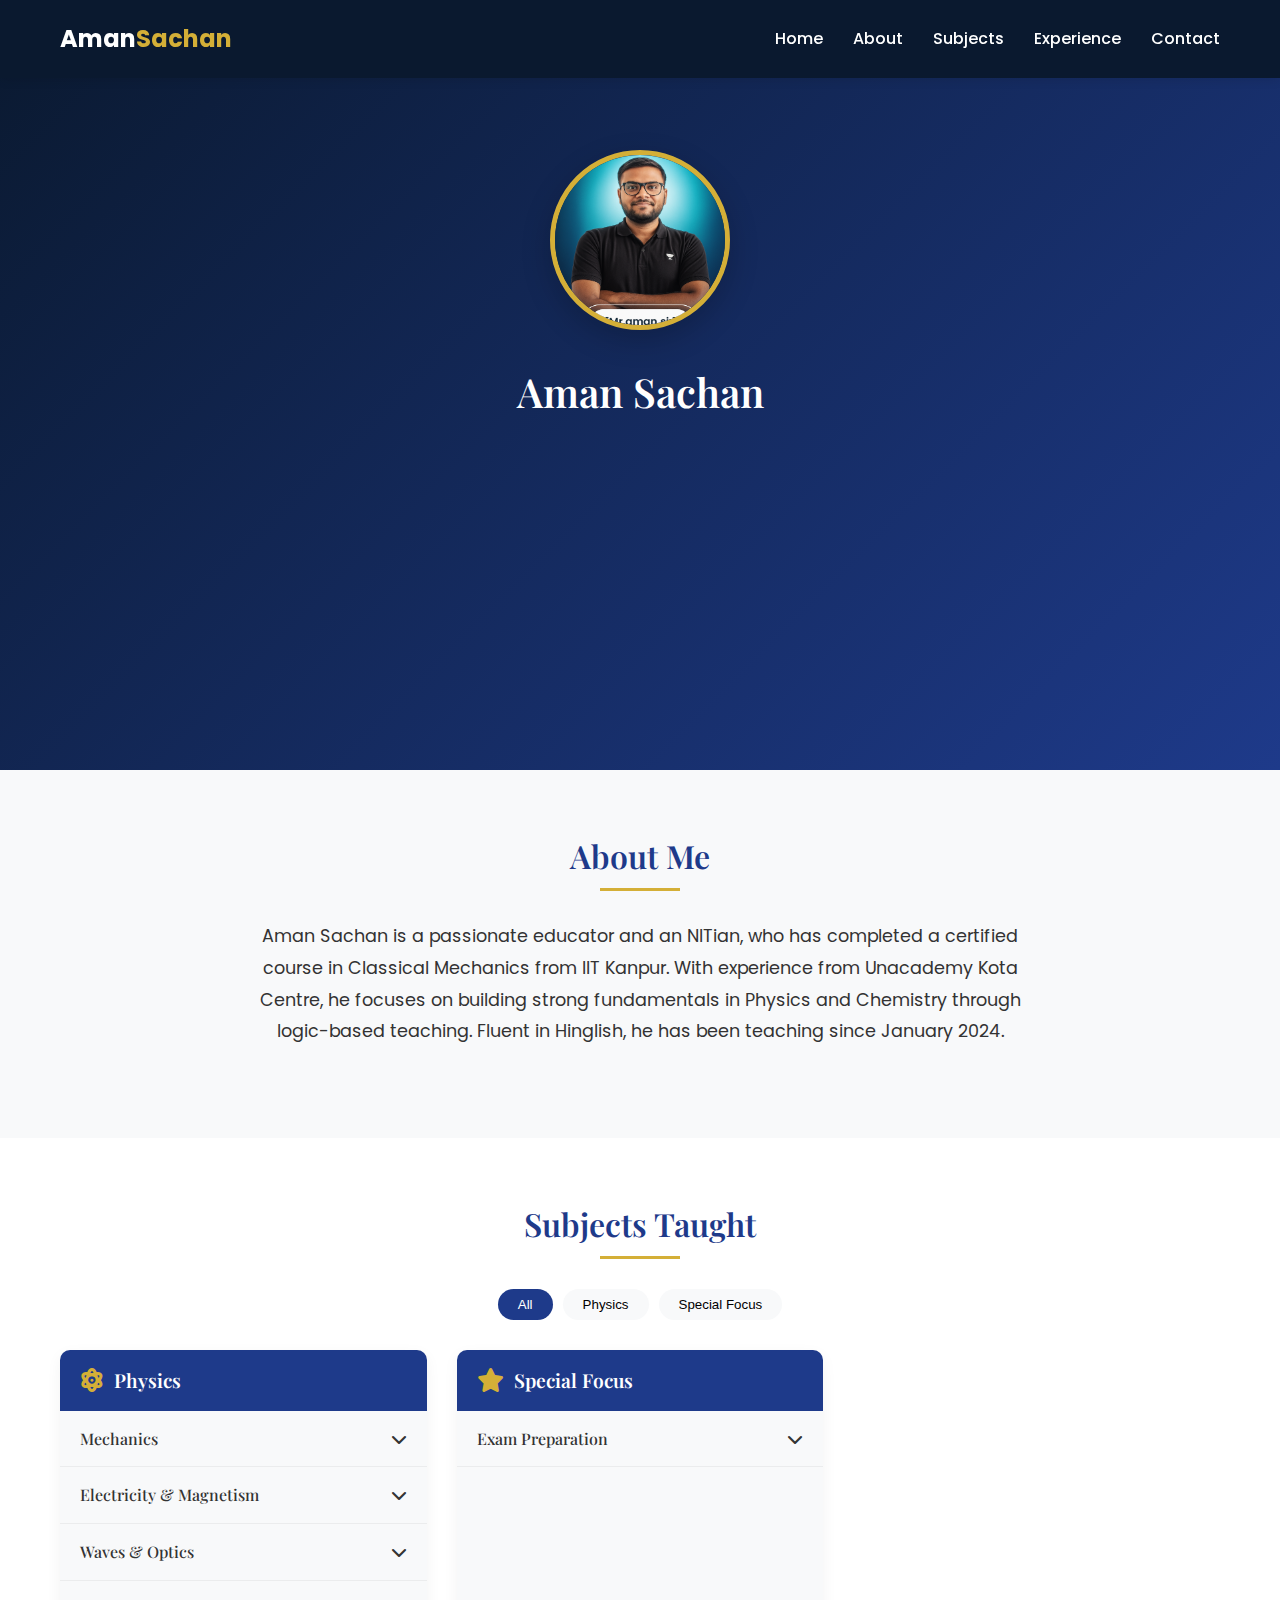
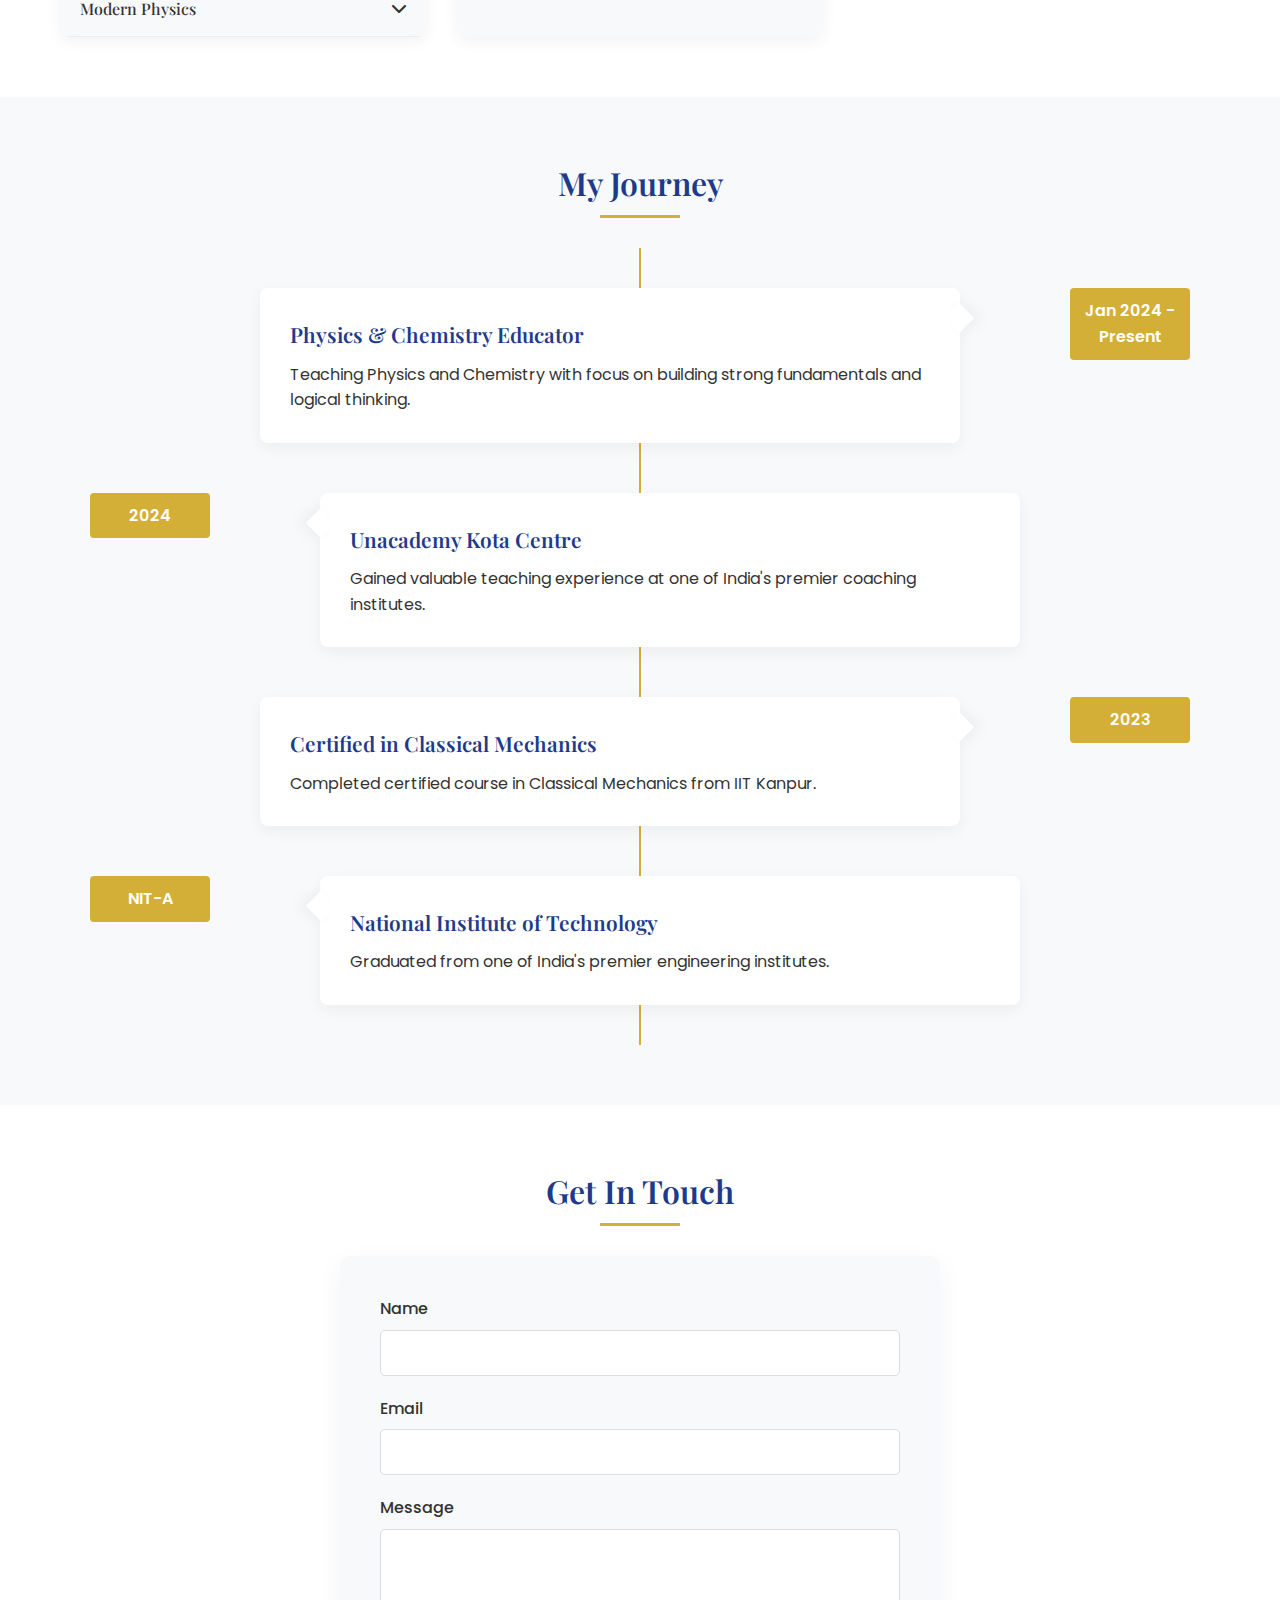
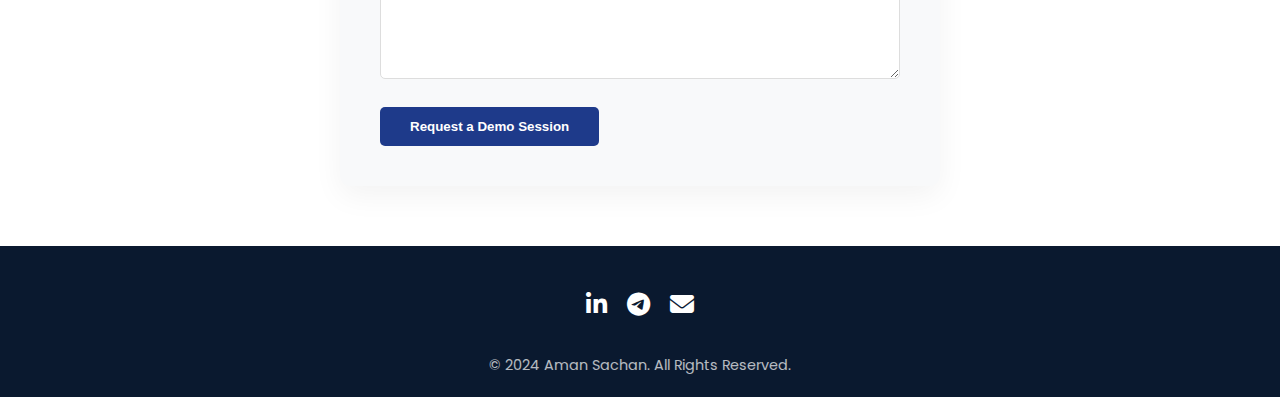
<file: Amansirresume.html>
<!DOCTYPE html>
<html lang="en">
<head>
    <meta charset="UTF-8">
    <meta name="viewport" content="width=device-width, initial-scale=1.0">
    <title>Aman Sachan | Physics & Chemistry Educator</title>
    <link rel="stylesheet" href="https://cdnjs.cloudflare.com/ajax/libs/font-awesome/6.4.0/css/all.min.css">
    <link rel="preconnect" href="https://fonts.googleapis.com">
    <link rel="preconnect" href="https://fonts.gstatic.com" crossorigin>
    <link href="https://fonts.googleapis.com/css2?family=Poppins:wght@300;400;500;600;700&family=Playfair+Display:wght@400;500;600;700&display=swap" rel="stylesheet">
    <style>
        :root {
            --primary-dark: #0a192f;
            --primary-blue: #1e3a8a;
            --accent-gold: #d4af37;
            --light-bg: #f8f9fa;
            --white: #ffffff;
            --text-dark: #333333;
            --text-light: #6b7280;
        }
        
        * {
            margin: 0;
            padding: 0;
            box-sizing: border-box;
        }
        
        body {
            font-family: 'Poppins', sans-serif;
            color: var(--text-dark);
            background-color: var(--white);
            line-height: 1.6;
            overflow-x: hidden;
        }
        
        h1, h2, h3, h4 {
            font-family: 'Playfair Display', serif;
            font-weight: 600;
        }
        
        .container {
            width: 100%;
            max-width: 1200px;
            margin: 0 auto;
            padding: 0 20px;
        }
        
        section {
            padding: 60px 0;
        }
        
        .section-title {
            font-size: 2rem;
            margin-bottom: 40px;
            text-align: center;
            position: relative;
            color: var(--primary-blue);
        }
        
        .section-title:after {
            content: '';
            position: absolute;
            bottom: -10px;
            left: 50%;
            transform: translateX(-50%);
            width: 80px;
            height: 3px;
            background: var(--accent-gold);
        }
        
        /* Header & Navigation */
        header {
            background-color: var(--primary-dark);
            color: var(--white);
            padding: 20px 0;
            position: fixed;
            width: 100%;
            z-index: 1000;
            box-shadow: 0 2px 10px rgba(0, 0, 0, 0.1);
            transition: all 0.3s ease;
        }
        
        .header-container {
            display: flex;
            justify-content: space-between;
            align-items: center;
        }
        
        .logo {
            font-size: 1.5rem;
            font-weight: 700;
            color: var(--white);
            text-decoration: none;
            display: flex;
            align-items: center;
        }
        
        .logo span {
            color: var(--accent-gold);
        }
        
        .nav-toggle {
            display: none;
            background: none;
            border: none;
            color: var(--white);
            font-size: 1.5rem;
            cursor: pointer;
        }
        
        nav ul {
            display: flex;
            list-style: none;
        }
        
        nav ul li {
            margin-left: 30px;
        }
        
        nav ul li a {
            color: var(--white);
            text-decoration: none;
            font-weight: 500;
            transition: color 0.3s ease;
            position: relative;
        }
        
        nav ul li a:hover {
            color: var(--accent-gold);
        }
        
        nav ul li a:after {
            content: '';
            position: absolute;
            bottom: -5px;
            left: 0;
            width: 0;
            height: 2px;
            background-color: var(--accent-gold);
            transition: width 0.3s ease;
        }
        
        nav ul li a:hover:after {
            width: 100%;
        }
        
        /* Hero Section */
        .hero {
            background: linear-gradient(135deg, var(--primary-dark) 0%, var(--primary-blue) 100%);
            color: var(--white);
            padding: 150px 0 80px;
            text-align: center;
        }
        
        .hero-content {
            display: flex;
            flex-direction: column;
            align-items: center;
            justify-content: center;
        }
        
        .profile-image {
            width: 180px;
            height: 180px;
            border-radius: 50%;
            object-fit: cover;
            border: 5px solid var(--accent-gold);
            margin-bottom: 30px;
            box-shadow: 0 10px 30px rgba(0, 0, 0, 0.2);
        }
        
        .hero h1 {
            font-size: 2.5rem;
            margin-bottom: 10px;
            animation: fadeInUp 1s ease;
        }
        
        .hero h2 {
            font-size: 1.5rem;
            font-weight: 400;
            margin-bottom: 20px;
            color: var(--accent-gold);
            animation: fadeInUp 1s ease 0.2s forwards;
            opacity: 0;
        }
        
        .hero p {
            font-size: 1.1rem;
            max-width: 700px;
            margin: 0 auto 30px;
            animation: fadeInUp 1s ease 0.4s forwards;
            opacity: 0;
        }
        
        .stats {
            display: flex;
            justify-content: center;
            gap: 30px;
            margin-top: 20px;
            animation: fadeInUp 1s ease 0.6s forwards;
            opacity: 0;
        }
        
        .stat-item {
            background: rgba(255, 255, 255, 0.1);
            padding: 15px 25px;
            border-radius: 8px;
            backdrop-filter: blur(5px);
        }
        
        .stat-number {
            font-size: 1.5rem;
            font-weight: 700;
            color: var(--accent-gold);
        }
        
        .stat-label {
            font-size: 0.9rem;
            opacity: 0.8;
        }
        
        /* About Section */
        .about {
            background-color: var(--light-bg);
        }
        
        .about-content {
            display: flex;
            flex-direction: column;
            align-items: center;
            max-width: 800px;
            margin: 0 auto;
            text-align: center;
        }
        
        .about-text {
            margin-bottom: 30px;
            font-size: 1.1rem;
            line-height: 1.8;
        }
        
        /* Subjects Section */
        .subjects {
            background-color: var(--white);
        }
        
        .subject-filters {
            display: flex;
            justify-content: center;
            flex-wrap: wrap;
            gap: 10px;
            margin-bottom: 30px;
        }
        
        .filter-btn {
            padding: 8px 20px;
            background-color: var(--light-bg);
            border: none;
            border-radius: 30px;
            cursor: pointer;
            font-weight: 500;
            transition: all 0.3s ease;
        }
        
        .filter-btn.active, .filter-btn:hover {
            background-color: var(--primary-blue);
            color: var(--white);
        }
        
        .subject-categories {
            display: grid;
            grid-template-columns: repeat(auto-fill, minmax(300px, 1fr));
            gap: 30px;
        }
        
        .subject-category {
            background-color: var(--light-bg);
            border-radius: 10px;
            overflow: hidden;
            box-shadow: 0 5px 15px rgba(0, 0, 0, 0.05);
            transition: transform 0.3s ease, box-shadow 0.3s ease;
        }
        
        .subject-category:hover {
            transform: translateY(-5px);
            box-shadow: 0 10px 25px rgba(0, 0, 0, 0.1);
        }
        
        .category-header {
            background-color: var(--primary-blue);
            color: var(--white);
            padding: 15px 20px;
            display: flex;
            align-items: center;
            gap: 10px;
        }
        
        .category-header i {
            font-size: 1.5rem;
            color: var(--accent-gold);
        }
        
        .category-header h3 {
            font-size: 1.2rem;
        }
        
        .accordion {
            padding: 0;
        }
        
        .accordion-item {
            border-bottom: 1px solid rgba(0, 0, 0, 0.05);
        }
        
        .accordion-header {
            padding: 15px 20px;
            display: flex;
            justify-content: space-between;
            align-items: center;
            cursor: pointer;
            transition: background-color 0.3s ease;
        }
        
        .accordion-header:hover {
            background-color: rgba(0, 0, 0, 0.02);
        }
        
        .accordion-header h4 {
            font-size: 1rem;
            font-weight: 500;
            margin: 0;
        }
        
        .accordion-header i {
            transition: transform 0.3s ease;
        }
        
        .accordion-header.active i {
            transform: rotate(180deg);
        }
        
        .accordion-content {
            padding: 0 20px;
            max-height: 0;
            overflow: hidden;
            transition: max-height 0.3s ease, padding 0.3s ease;
        }
        
        .accordion-content.show {
            padding: 0 20px 15px;
            max-height: 500px;
        }
        
        .topic-list {
            list-style: none;
            display: flex;
            flex-wrap: wrap;
            gap: 8px;
        }
        
        .topic-item {
            background-color: rgba(30, 58, 138, 0.1);
            color: var(--primary-blue);
            padding: 5px 12px;
            border-radius: 20px;
            font-size: 0.85rem;
            font-weight: 500;
        }
        
        /* Experience Section */
        .experience {
            background-color: var(--light-bg);
        }
        
        .timeline {
            position: relative;
            max-width: 800px;
            margin: 0 auto;
            padding: 40px 0;
        }
        
        .timeline:before {
            content: '';
            position: absolute;
            top: 0;
            left: 50%;
            transform: translateX(-50%);
            width: 2px;
            height: 100%;
            background-color: var(--accent-gold);
        }
        
        .timeline-item {
            position: relative;
            margin-bottom: 50px;
            width: 100%;
            padding: 0 20px;
        }
        
        .timeline-item:last-child {
            margin-bottom: 0;
        }
        
        .timeline-content {
            background-color: var(--white);
            padding: 30px;
            border-radius: 8px;
            box-shadow: 0 5px 15px rgba(0, 0, 0, 0.05);
            position: relative;
        }
        
        .timeline-content:after {
            content: '';
            position: absolute;
            top: 20px;
            width: 20px;
            height: 20px;
            background-color: var(--white);
            transform: rotate(45deg);
        }
        
        .timeline-item:nth-child(odd) .timeline-content {
            margin-left: auto;
            margin-right: 60px;
        }
        
        .timeline-item:nth-child(odd) .timeline-content:after {
            right: -10px;
            box-shadow: 5px -5px 15px rgba(0, 0, 0, 0.05);
        }
        
        .timeline-item:nth-child(even) .timeline-content {
            margin-right: auto;
            margin-left: 60px;
        }
        
        .timeline-item:nth-child(even) .timeline-content:after {
            left: -10px;
            box-shadow: -5px 5px 15px rgba(0, 0, 0, 0.05);
        }
        
        .timeline-date {
            position: absolute;
            top: 0;
            width: 120px;
            padding: 10px;
            background-color: var(--accent-gold);
            color: var(--white);
            text-align: center;
            font-weight: 600;
            border-radius: 4px;
        }
        
        .timeline-item:nth-child(odd) .timeline-date {
            right: -150px;
        }
        
        .timeline-item:nth-child(even) .timeline-date {
            left: -150px;
        }
        
        .timeline-content h3 {
            font-size: 1.3rem;
            margin-bottom: 10px;
            color: var(--primary-blue);
        }
        
        .timeline-content p {
            margin-bottom: 0;
        }
        
        /* Contact Section */
        .contact {
            background-color: var(--white);
        }
        
        .contact-container {
            max-width: 600px;
            margin: 0 auto;
        }
        
        .contact-form {
            background-color: var(--light-bg);
            padding: 40px;
            border-radius: 10px;
            box-shadow: 0 10px 30px rgba(0, 0, 0, 0.05);
        }
        
        .form-group {
            margin-bottom: 20px;
        }
        
        .form-group label {
            display: block;
            margin-bottom: 8px;
            font-weight: 500;
        }
        
        .form-control {
            width: 100%;
            padding: 12px 15px;
            border: 1px solid #ddd;
            border-radius: 5px;
            font-family: 'Poppins', sans-serif;
            transition: border-color 0.3s ease;
        }
        
        .form-control:focus {
            outline: none;
            border-color: var(--primary-blue);
        }
        
        textarea.form-control {
            min-height: 150px;
            resize: vertical;
        }
        
        .submit-btn {
            background-color: var(--primary-blue);
            color: var(--white);
            border: none;
            padding: 12px 30px;
            border-radius: 5px;
            font-weight: 600;
            cursor: pointer;
            transition: background-color 0.3s ease;
            display: inline-block;
        }
        
        .submit-btn:hover {
            background-color: var(--primary-dark);
        }
        
        /* Footer */
        footer {
            background-color: var(--primary-dark);
            color: var(--white);
            padding: 40px 0 20px;
            text-align: center;
        }
        
        .social-links {
            display: flex;
            justify-content: center;
            gap: 20px;
            margin-bottom: 30px;
        }
        
        .social-link {
            color: var(--white);
            font-size: 1.5rem;
            transition: color 0.3s ease;
        }
        
        .social-link:hover {
            color: var(--accent-gold);
        }
        
        .copyright {
            opacity: 0.7;
            font-size: 0.9rem;
        }
        
        /* Animations */
        @keyframes fadeInUp {
            from {
                opacity: 0;
                transform: translateY(20px);
            }
            to {
                opacity: 1;
                transform: translateY(0);
            }
        }
        
        .animate {
            opacity: 0;
            animation: fadeInUp 1s ease forwards;
        }
        
        .delay-1 {
            animation-delay: 0.2s;
        }
        
        .delay-2 {
            animation-delay: 0.4s;
        }
        
        .delay-3 {
            animation-delay: 0.6s;
        }
        
        /* Responsive Styles */
        @media (max-width: 992px) {
            .timeline:before {
                left: 40px;
            }
            
            .timeline-item:nth-child(odd) .timeline-content,
            .timeline-item:nth-child(even) .timeline-content {
                margin-left: 80px;
                margin-right: 0;
            }
            
            .timeline-item:nth-child(odd) .timeline-content:after,
            .timeline-item:nth-child(even) .timeline-content:after {
                left: -10px;
                right: auto;
                box-shadow: -5px 5px 15px rgba(0, 0, 0, 0.05);
            }
            
            .timeline-item:nth-child(odd) .timeline-date,
            .timeline-item:nth-child(even) .timeline-date {
                left: -150px;
                right: auto;
            }
        }
        
        @media (max-width: 768px) {
            .nav-toggle {
                display: block;
            }
            
            nav {
                position: absolute;
                top: 100%;
                left: 0;
                width: 100%;
                background-color: var(--primary-dark);
                padding: 20px;
                box-shadow: 0 5px 10px rgba(0, 0, 0, 0.1);
                transform: translateY(-150%);
                transition: transform 0.3s ease;
            }
            
            nav.active {
                transform: translateY(0);
            }
            
            nav ul {
                flex-direction: column;
            }
            
            nav ul li {
                margin: 10px 0;
            }
            
            .hero h1 {
                font-size: 2rem;
            }
            
            .hero h2 {
                font-size: 1.2rem;
            }
            
            .stats {
                flex-direction: column;
                gap: 15px;
            }
            
            .timeline:before {
                left: 20px;
            }
            
            .timeline-item:nth-child(odd) .timeline-content,
            .timeline-item:nth-child(even) .timeline-content {
                margin-left: 60px;
            }
            
            .timeline-item:nth-child(odd) .timeline-date,
            .timeline-item:nth-child(even) .timeline-date {
                position: relative;
                left: 0;
                right: 0;
                top: -20px;
                margin-bottom: -20px;
            }
            
            .contact-form {
                padding: 30px 20px;
            }
        }
        
        @media (max-width: 576px) {
            .section-title {
                font-size: 1.5rem;
            }
            
            .hero {
                padding: 120px 0 60px;
            }
            
            .profile-image {
                width: 150px;
                height: 150px;
            }
            
            .subject-categories {
                grid-template-columns: 1fr;
            }
        }
    </style>
</head>
<body>
    <!-- Header -->
    <header>
        <div class="container header-container">
            <a href="#" class="logo">Aman<span>Sachan</span></a>
            <button class="nav-toggle" id="navToggle">
                <i class="fas fa-bars"></i>
            </button>
            <nav id="mainNav">
                <ul>
                    <li><a href="#home">Home</a></li>
                    <li><a href="#about">About</a></li>
                    <li><a href="#subjects">Subjects</a></li>
                    <li><a href="#experience">Experience</a></li>
                    <li><a href="#contact">Contact</a></li>
                </ul>
            </nav>
        </div>
    </header>

    <!-- Hero Section -->
    <section class="hero" id="home">
        <div class="container hero-content">
            <img src="hero.jpg" alt="Aman Sachan" class="profile-image">
            <h1>Aman Sachan</h1>
            <h2>NITian | Physics & Chemistry Educator</h2>
            <p>"Certified in Classical Mechanics from IIT Kanpur | Focused on building strong fundamentals and logical thinking."</p>
            <div class="stats">
                <div class="stat-item">
                    <div class="stat-number">74</div>
                    <div class="stat-label">Followers</div>
                </div>
                <div class="stat-item">
                    <div class="stat-number">47K+</div>
                    <div class="stat-label">Watch Minutes</div>
                </div>
            </div>
        </div>
    </section>

    <!-- About Section -->
    <section class="about" id="about">
        <div class="container">
            <h2 class="section-title">About Me</h2>
            <div class="about-content">
                <div class="about-text">
                    <p>Aman Sachan is a passionate educator and an NITian, who has completed a certified course in Classical Mechanics from IIT Kanpur. With experience from Unacademy Kota Centre, he focuses on building strong fundamentals in Physics and Chemistry through logic-based teaching. Fluent in Hinglish, he has been teaching since January 2024.</p>
                </div>
            </div>
        </div>
    </section>

    <!-- Subjects Section -->
    <section class="subjects" id="subjects">
        <div class="container">
            <h2 class="section-title">Subjects Taught</h2>
            <div class="subject-filters">
                <button class="filter-btn active" data-filter="all">All</button>
                <button class="filter-btn" data-filter="physics">Physics</button>
                
                <button class="filter-btn" data-filter="special">Special Focus</button>
            </div>
            <div class="subject-categories">
                <!-- Physics -->
                <div class="subject-category" data-category="physics">
                    <div class="category-header">
                        <i class="fas fa-atom"></i>
                        <h3>Physics</h3>
                    </div>
                    <div class="accordion">
                        <div class="accordion-item">
                            <div class="accordion-header">
                                <h4>Mechanics</h4>
                                <i class="fas fa-chevron-down"></i>
                            </div>
                            <div class="accordion-content">
                                <ul class="topic-list">
                                    <li class="topic-item">Units & Dimensions</li>
                                    <li class="topic-item">Kinematics (1D & 2D)</li>
                                    <li class="topic-item">Newton's Laws</li>
                                    <li class="topic-item">Work, Energy & Power</li>
                                    <li class="topic-item">Rotational Motion</li>
                                    <li class="topic-item">Fluid Mechanics</li>
                                </ul>
                            </div>
                        </div>
                        <div class="accordion-item">
                            <div class="accordion-header">
                                <h4>Electricity & Magnetism</h4>
                                <i class="fas fa-chevron-down"></i>
                            </div>
                            <div class="accordion-content">
                                <ul class="topic-list">
                                    <li class="topic-item">Electrostatics</li>
                                    <li class="topic-item">Magnetism</li>
                                </ul>
                            </div>
                        </div>
                        <div class="accordion-item">
                            <div class="accordion-header">
                                <h4>Waves & Optics</h4>
                                <i class="fas fa-chevron-down"></i>
                            </div>
                            <div class="accordion-content">
                                <ul class="topic-list">
                                    <li class="topic-item">Optics (Ray + Wave)</li>
                                    <li class="topic-item">SHM</li>
                                    <li class="topic-item">Waves</li>
                                </ul>
                            </div>
                        </div>
                        <div class="accordion-item">
                            <div class="accordion-header">
                                <h4>Modern Physics</h4>
                                <i class="fas fa-chevron-down"></i>
                            </div>
                            <div class="accordion-content">
                                <ul class="topic-list">
                                    <li class="topic-item">Modern Physics</li>
                                    <li class="topic-item">Thermodynamics</li>
                                </ul>
                            </div>
                        </div>
                    </div>
                </div>
                
                
                
                <!-- Special Focus -->
                <div class="subject-category" data-category="special">
                    <div class="category-header">
                        <i class="fas fa-star"></i>
                        <h3>Special Focus</h3>
                    </div>
                    <div class="accordion">
                        <div class="accordion-item">
                            <div class="accordion-header">
                                <h4>Exam Preparation</h4>
                                <i class="fas fa-chevron-down"></i>
                            </div>
                            <div class="accordion-content">
                                <ul class="topic-list">
                                    <li class="topic-item">Previous Year Questions</li>
                                    <li class="topic-item">Mock Tests</li>
                                    <li class="topic-item">Crash Courses</li>
                                    <li class="topic-item">UNSAT Physics Chapters</li>
                                </ul>
                            </div>
                        </div>
                    </div>
                </div>
            </div>
        </div>
    </section>

    <!-- Experience Section -->
    <section class="experience" id="experience">
        <div class="container">
            <h2 class="section-title">My Journey</h2>
            <div class="timeline">
                <div class="timeline-item">
                    <div class="timeline-date">Jan 2024 - Present</div>
                    <div class="timeline-content">
                        <h3>Physics & Chemistry Educator</h3>
                        <p>Teaching Physics and Chemistry with focus on building strong fundamentals and logical thinking.</p>
                    </div>
                </div>
                <div class="timeline-item">
                    <div class="timeline-date">2024</div>
                    <div class="timeline-content">
                        <h3>Unacademy Kota Centre</h3>
                        <p>Gained valuable teaching experience at one of India's premier coaching institutes.</p>
                    </div>
                </div>
                <div class="timeline-item">
                    <div class="timeline-date">2023</div>
                    <div class="timeline-content">
                        <h3>Certified in Classical Mechanics</h3>
                        <p>Completed certified course in Classical Mechanics from IIT Kanpur.</p>
                    </div>
                </div>
                <div class="timeline-item">
                    <div class="timeline-date">NIT-A</div>
                    <div class="timeline-content">
                        <h3>National Institute of Technology</h3>
                        <p>Graduated from one of India's premier engineering institutes.</p>
                    </div>
                </div>
            </div>
        </div>
    </section>

    <!-- Contact Section -->
    <section class="contact" id="contact">
        <div class="container">
            <h2 class="section-title">Get In Touch</h2>
            <div class="contact-container">
                <form class="contact-form">
                    <div class="form-group">
                        <label for="name">Name</label>
                        <input type="text" id="name" class="form-control" required>
                    </div>
                    <div class="form-group">
                        <label for="email">Email</label>
                        <input type="email" id="email" class="form-control" required>
                    </div>
                    <div class="form-group">
                        <label for="message">Message</label>
                        <textarea id="message" class="form-control" required></textarea>
                    </div>
                    <button type="submit" class="submit-btn">Request a Demo Session</button>
                </form>
            </div>
        </div>
    </section>

    <!-- Footer -->
    <footer>
        <div class="container">
            <div class="social-links">
                <a href="https://srj-source.github.io/resumesuraj/" class="social-link"><i class="fab fa-linkedin-in"></i></a>
                <a href="https://srj-source.github.io/resumesuraj/" class="social-link"><i class="fab fa-telegram-plane"></i></a>
                <a href="https://srj-source.github.io/resumesuraj/" class="social-link"><i class="fas fa-envelope"></i></a>
            </div>
            <p class="copyright">© 2024 Aman Sachan. All Rights Reserved.</p>
        </div>
    </footer>

    <script>
        // Mobile Navigation Toggle
        const navToggle = document.getElementById('navToggle');
        const mainNav = document.getElementById('mainNav');
        
        navToggle.addEventListener('click', () => {
            mainNav.classList.toggle('active');
        });
        
        // Smooth Scrolling for Navigation Links
        document.querySelectorAll('a[href^="#"]').forEach(anchor => {
            anchor.addEventListener('click', function(e) {
                e.preventDefault();
                
                if (this.getAttribute('href') === '#') return;
                
                const target = document.querySelector(this.getAttribute('href'));
                if (target) {
                    window.scrollTo({
                        top: target.offsetTop - 80,
                        behavior: 'smooth'
                    });
                    
                    // Close mobile menu if open
                    mainNav.classList.remove('active');
                }
            });
        });
        
        // Sticky Header
        window.addEventListener('scroll', () => {
            const header = document.querySelector('header');
            if (window.scrollY > 100) {
                header.style.boxShadow = '0 2px 10px rgba(0, 0, 0, 0.1)';
            } else {
                header.style.boxShadow = 'none';
            }
        });
        
        // Subject Filtering
        const filterBtns = document.querySelectorAll('.filter-btn');
        const subjectCategories = document.querySelectorAll('.subject-category');
        
        filterBtns.forEach(btn => {
            btn.addEventListener('click', () => {
                // Update active button
                filterBtns.forEach(b => b.classList.remove('active'));
                btn.classList.add('active');
                
                const filter = btn.dataset.filter;
                
                // Filter subjects
                subjectCategories.forEach(category => {
                    if (filter === 'all' || category.dataset.category === filter) {
                        category.style.display = 'block';
                    } else {
                        category.style.display = 'none';
                    }
                });
            });
        });
        
        // Accordion Functionality
        const accordionHeaders = document.querySelectorAll('.accordion-header');
        
        accordionHeaders.forEach(header => {
            header.addEventListener('click', () => {
                header.classList.toggle('active');
                const content = header.nextElementSibling;
                
                if (header.classList.contains('active')) {
                    content.classList.add('show');
                } else {
                    content.classList.remove('show');
                }
            });
        });
        
        // Scroll Animation
        const animateElements = document.querySelectorAll('.animate');
        
        const animateOnScroll = () => {
            animateElements.forEach(element => {
                const elementPosition = element.getBoundingClientRect().top;
                const screenPosition = window.innerHeight / 1.3;
                
                if (elementPosition < screenPosition) {
                    element.style.animationPlayState = 'running';
                }
            });
        };
        
        window.addEventListener('scroll', animateOnScroll);
        window.addEventListener('load', animateOnScroll);
    </script>
</body>
</html>
</file>
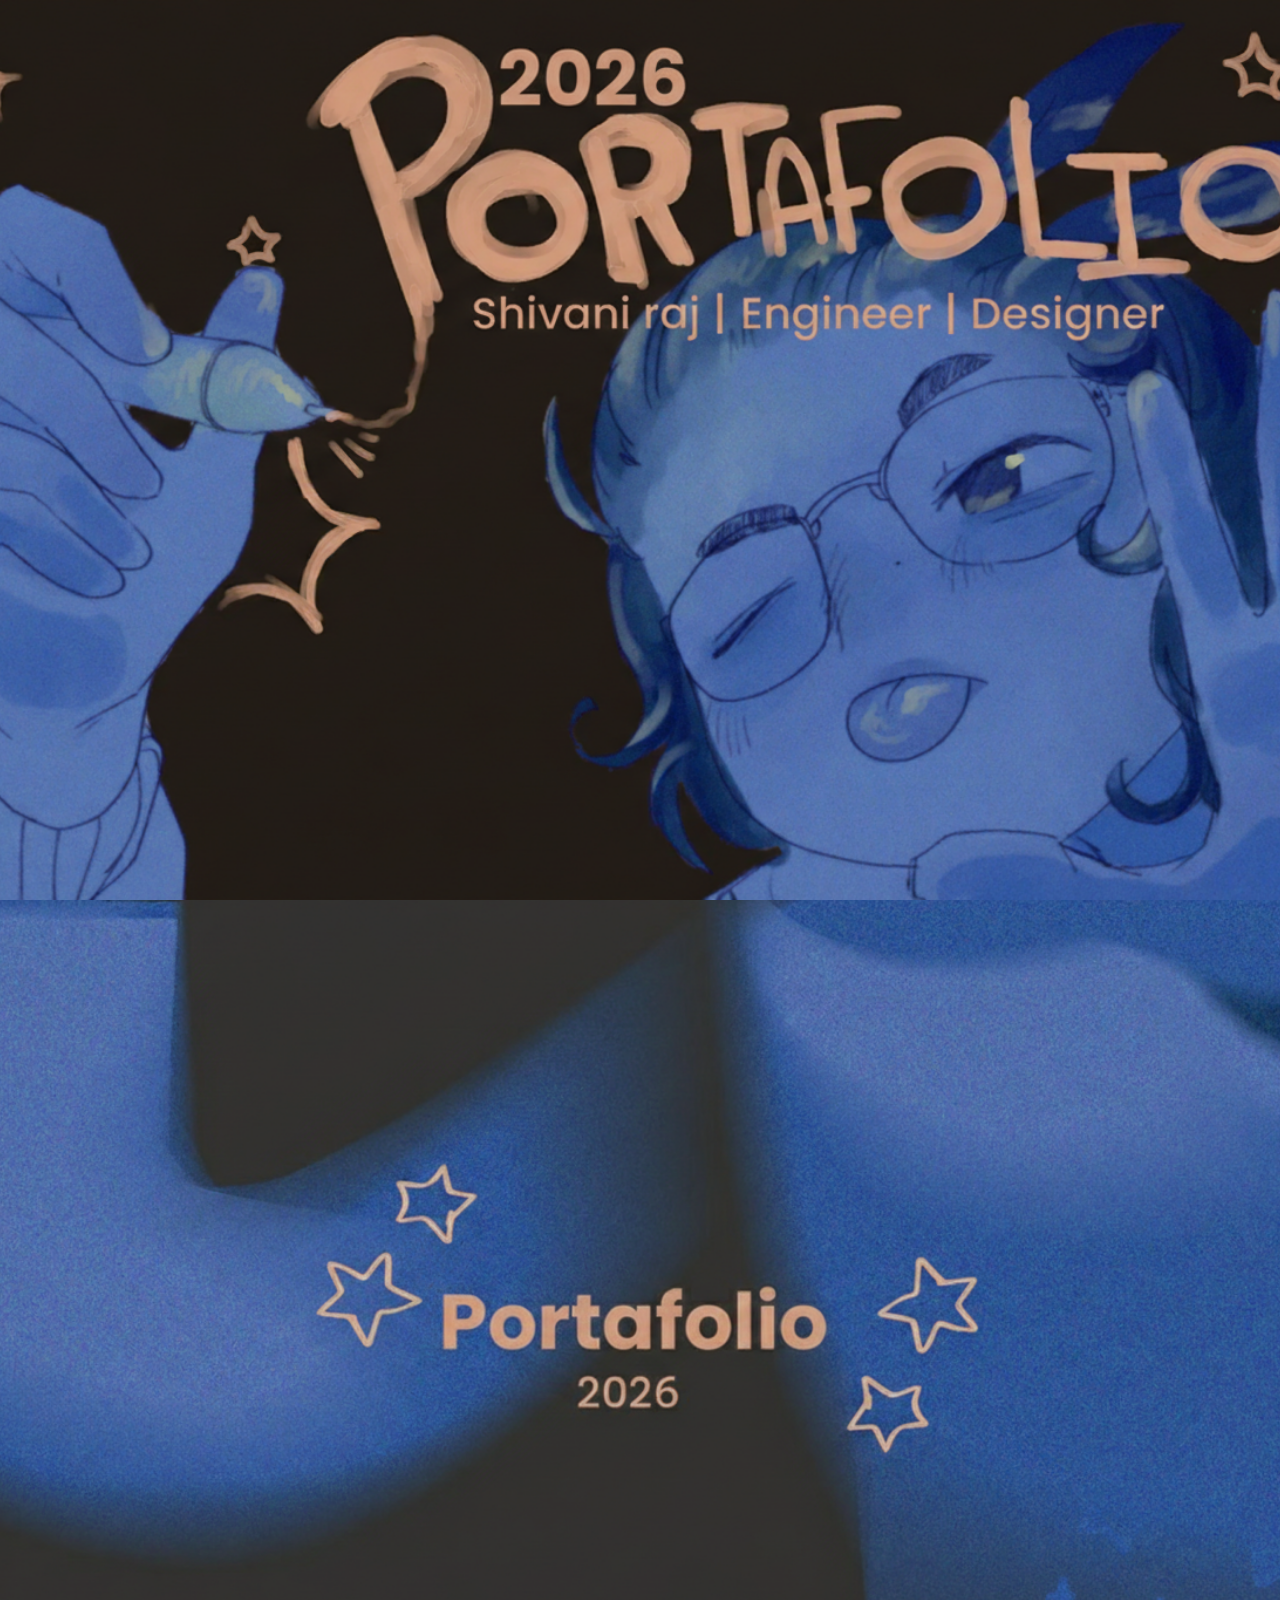
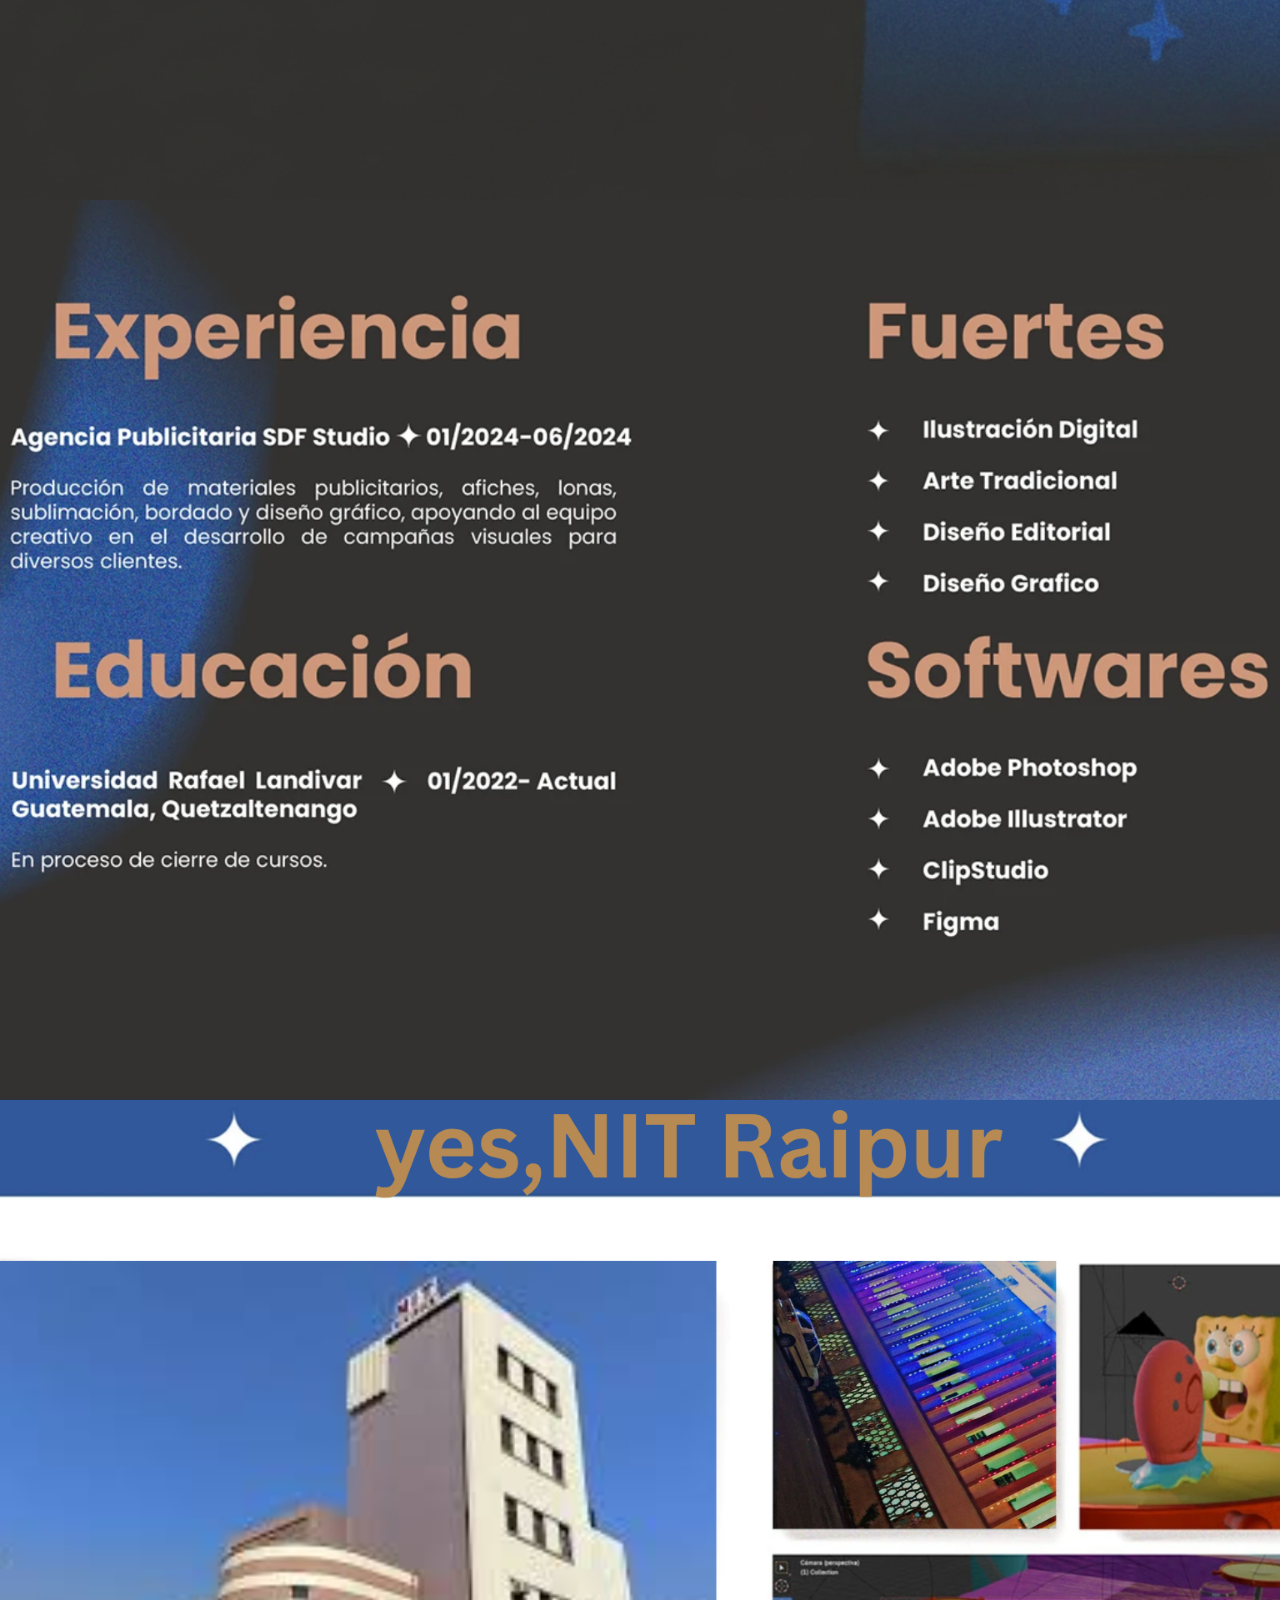
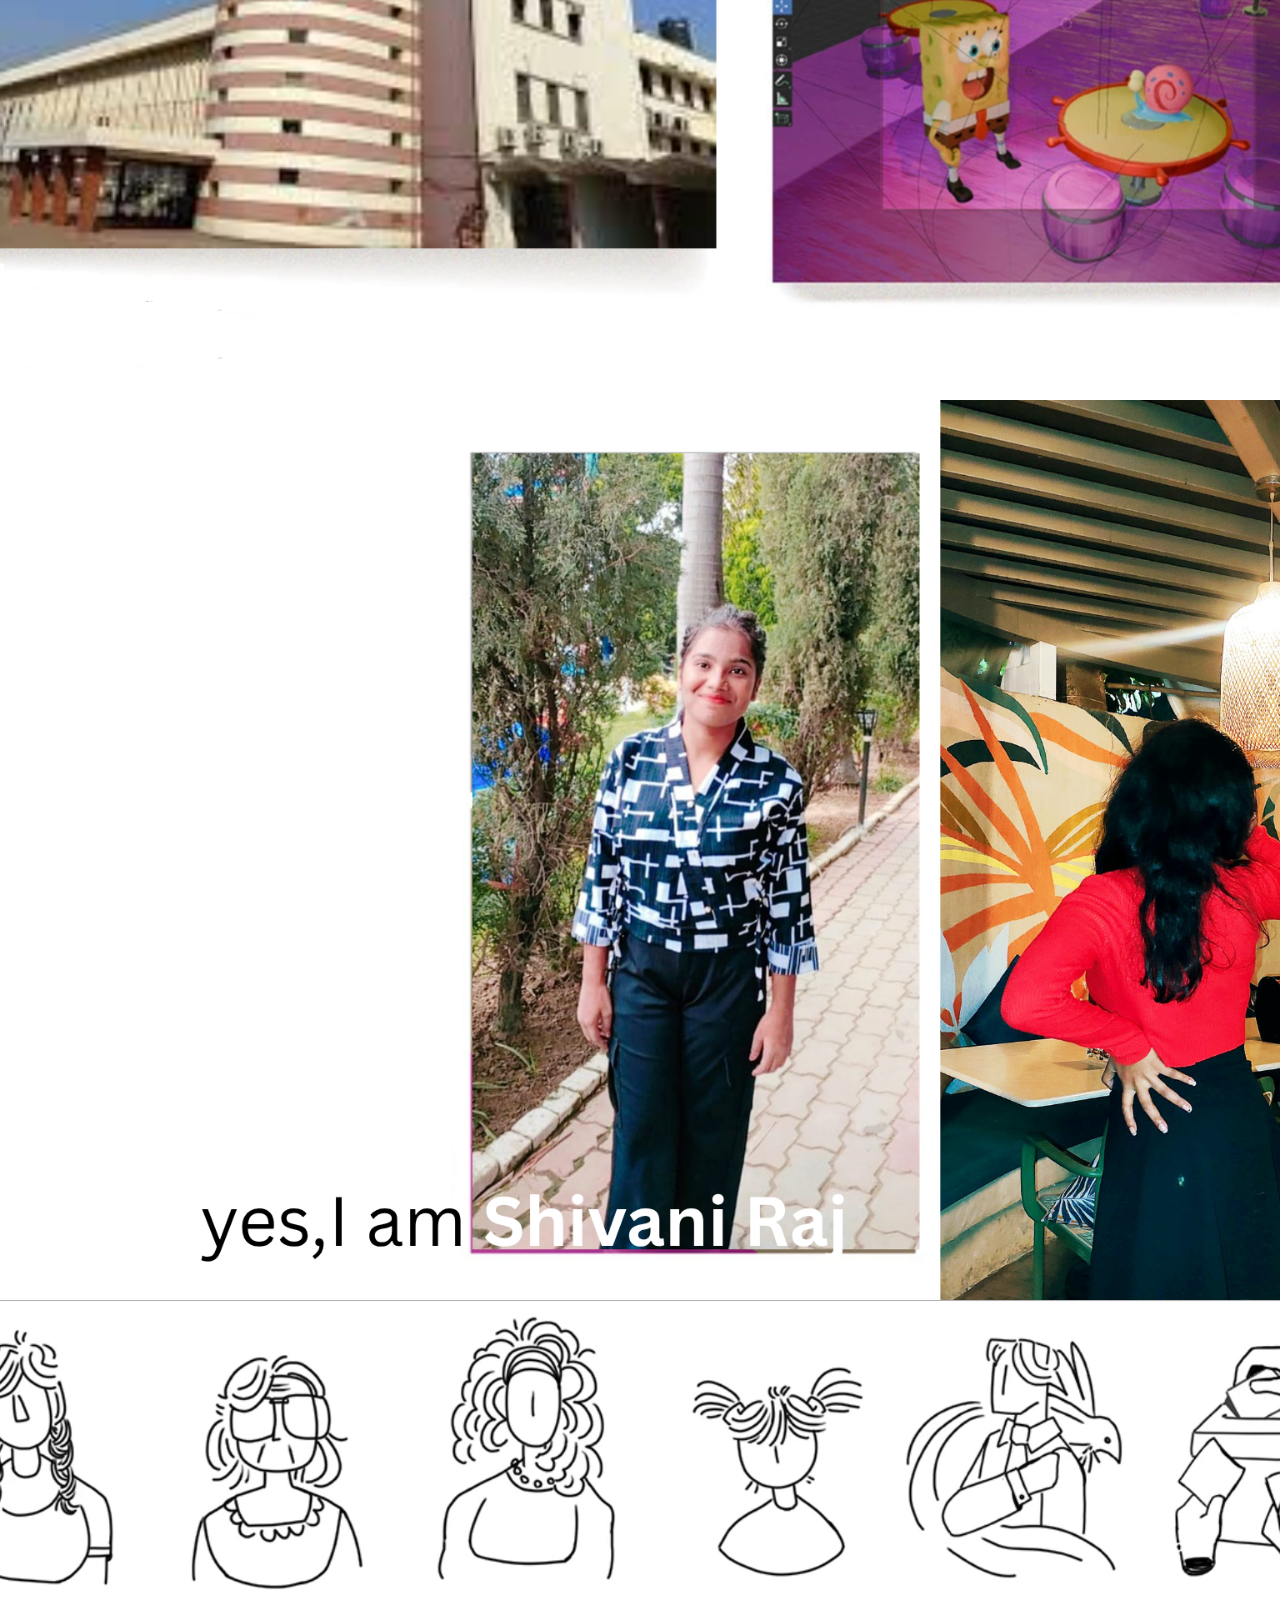
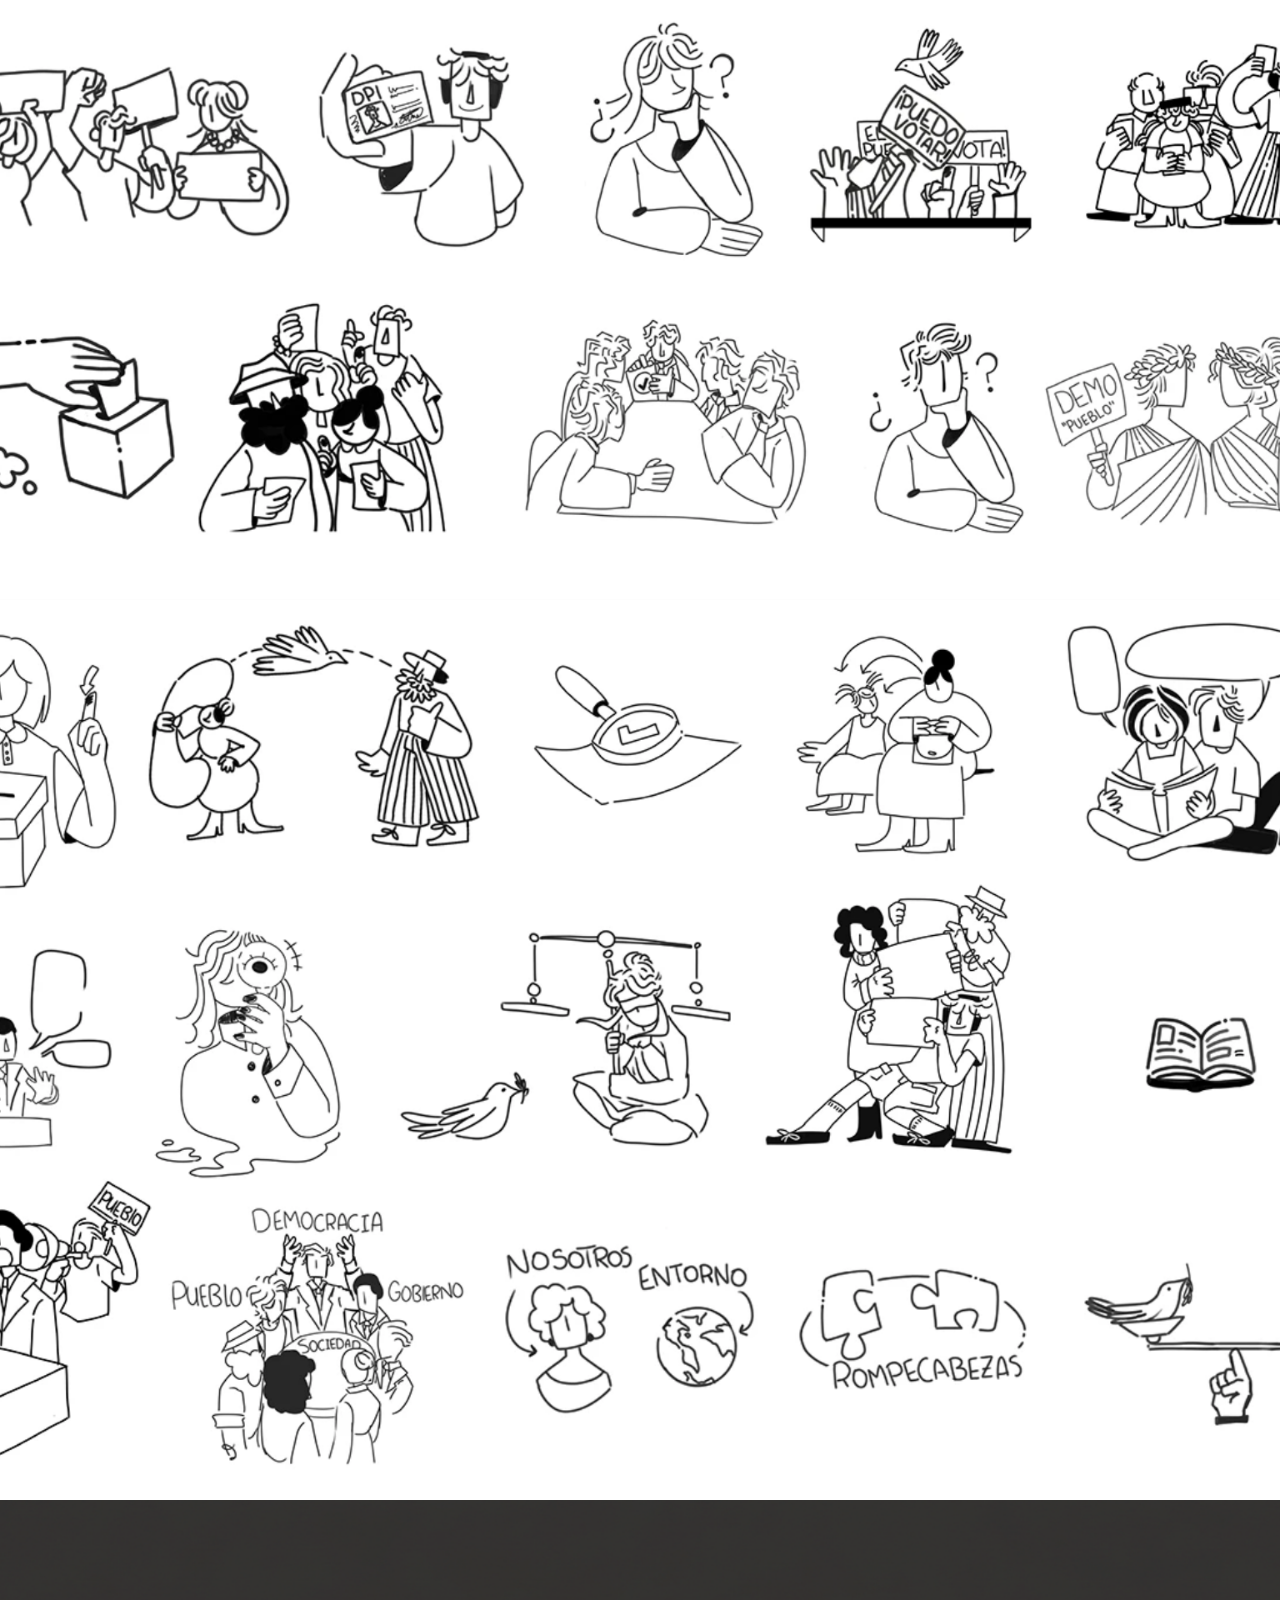
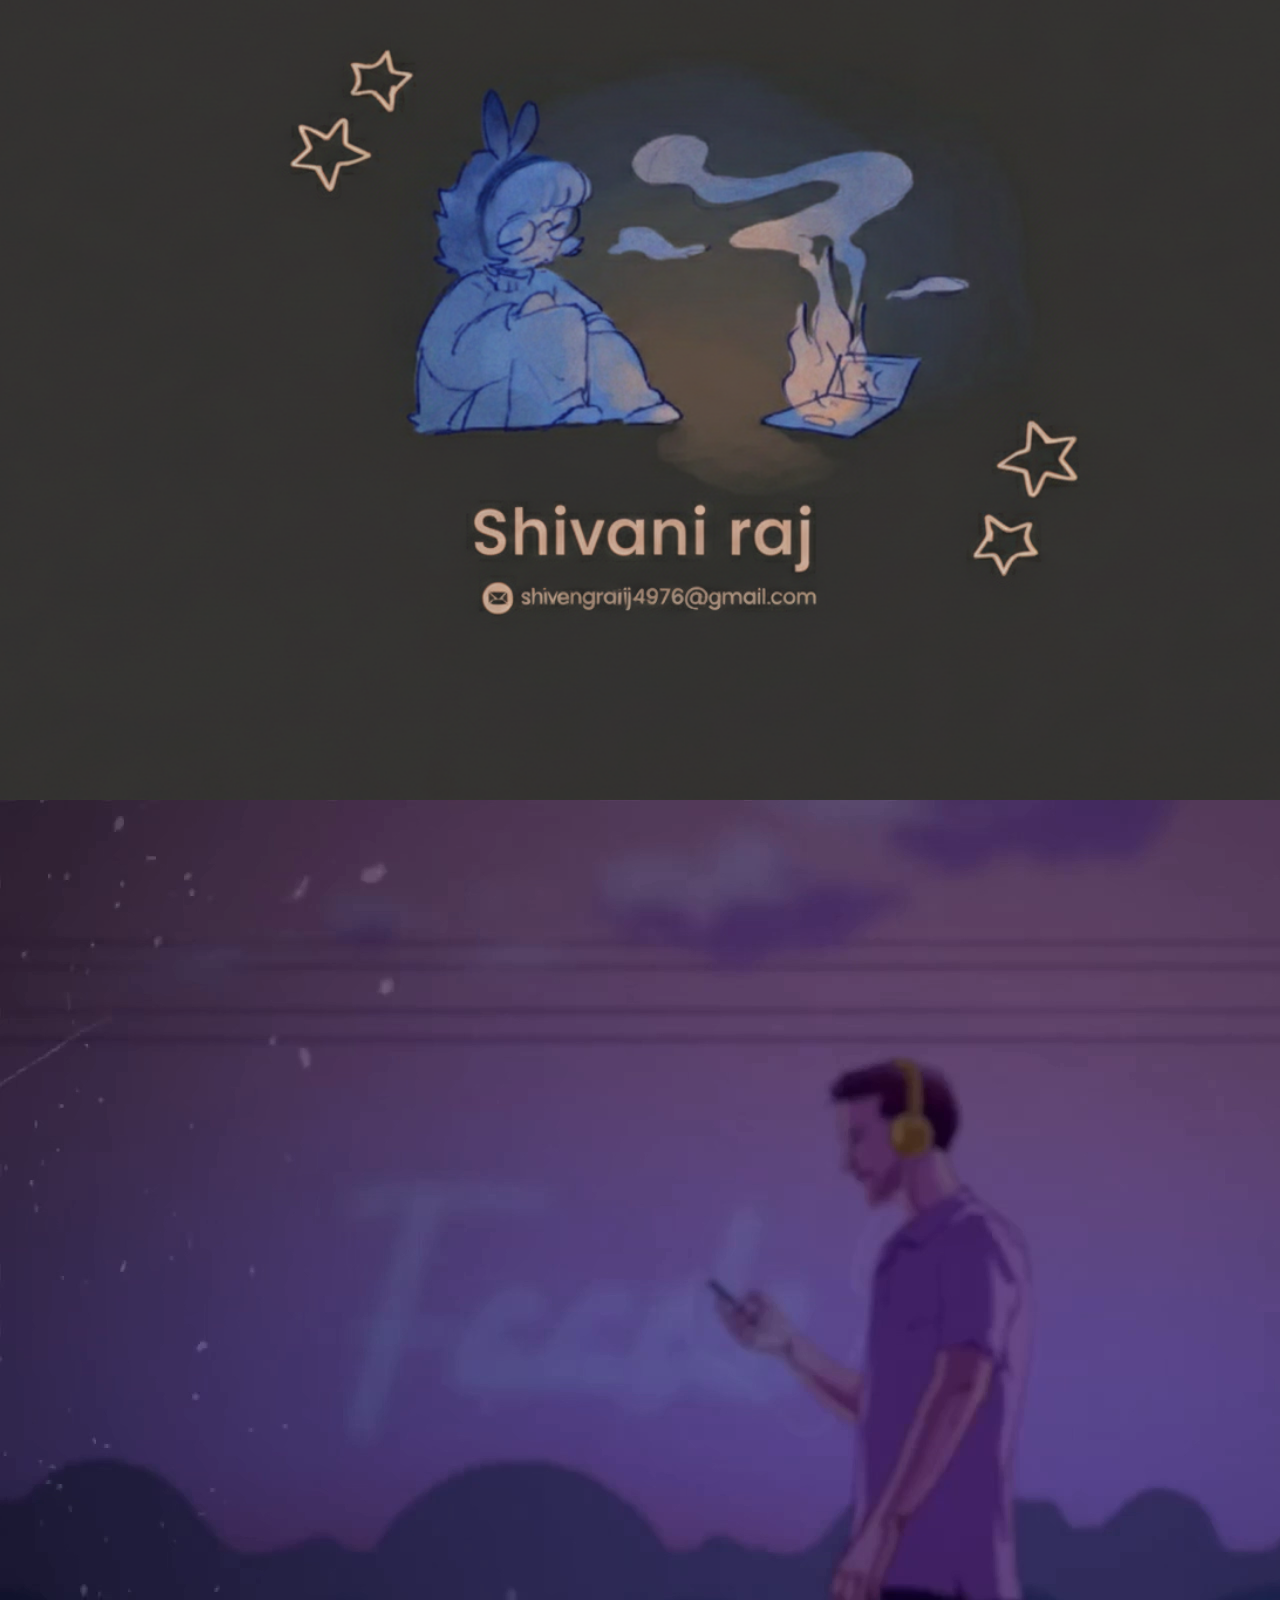
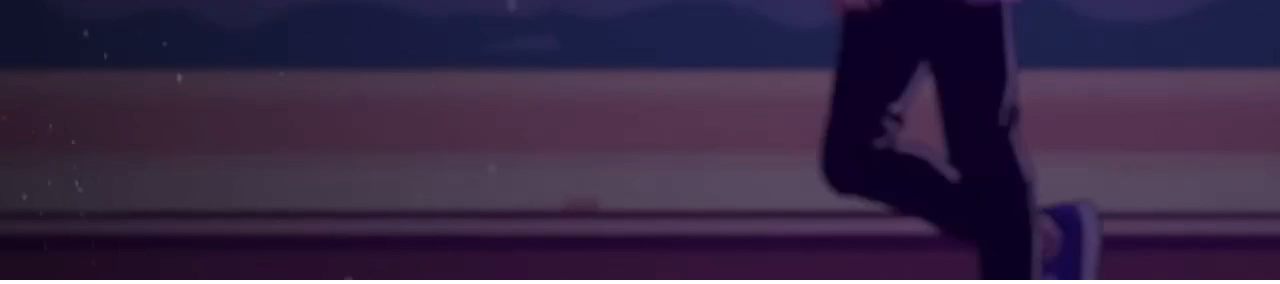
<file: DOCTYPE .html>
<!DOCTYPE html>
<html lang="en">
<head>
<meta charset="UTF-8">
<meta name="viewport" content="width=device-width, initial-scale=1.0">
<title>Fullscreen Images</title>

<style>
*{
    margin: 0;
    padding: 0;
    box-sizing: border-box;
}

html, body {
    width: 100%;
}

.section {
    width: 100vw;
    height: 100vh;
}

.section img {
    width: 100%;
    height: 100%;
    object-fit: cover;
    display: block; /* VERY IMPORTANT for 0 gap */
}
</style>
</head>

<body>

<div class="section">
    <img src="Gemini_Generated_Image_9bge59bge59bge59.png">
</div>

<div class="section">
    <img src="Gemini_Generated_Image_yqgkvpyqgkvpyqgk.png">
</div>

<div class="section">
    <img src="Screenshot 2026-01-22 2.09.50 PM.png">
</div>
<div class="section">
    <img src="Screenshot 2026-01-22 3.17.18 PM.png">
</div>
<div class="section">
    <img src="Screenshot 2026-01-22 3.33.18 PM.png">
</div>
<div class="section">
    <img src="Screenshot 2026-01-22 2.09.32 PM.png">
</div>
<div class="section">
    <img src="Screenshot 2026-01-22 2.10.49 PM.png">
</div>
<div class="section">
    <img src="Gemini_Generated_Image_kbu2ivkbu2ivkbu2.png">
</div>
<div class="section">
    <video autoplay muted loop playsinline>
        <source src="WhatsApp Video 2026-01-08 at 7.34.17 PM (online-video-cutter.com).mp4" type="video/mp4">
    </video>
</div>


</body>
</html>
</file>
